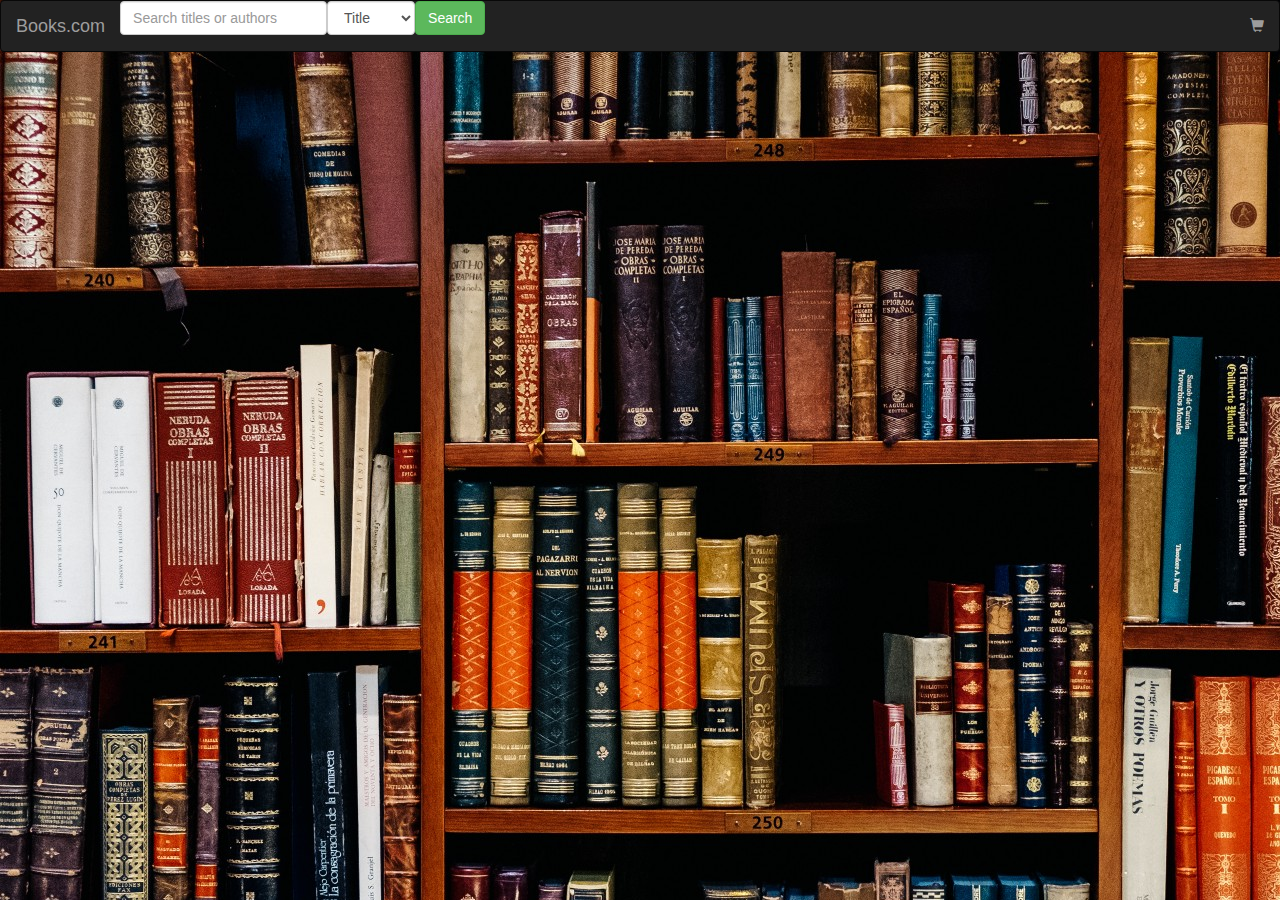
<file: BooksAPI/index.html>
﻿<!DOCTYPE html>
<html lang="en">
<head>
    <title>Books.com</title>
    <meta charset="utf-8">
    <meta name="viewport" content="width=device-width, initial-scale=1">
    <link rel="stylesheet" href="style.css">
    <link rel="stylesheet" href="https://maxcdn.bootstrapcdn.com/bootstrap/3.4.0/css/bootstrap.min.css">
    <script src="https://ajax.googleapis.com/ajax/libs/jquery/3.3.1/jquery.min.js"></script>
    <script src="https://maxcdn.bootstrapcdn.com/bootstrap/3.4.0/js/bootstrap.min.js"></script>
</head>

<body id="app">
    <nav class="navbar navbar-inverse">
        <div class="container-fluid">
            <div class="navbar-header">
                <a class="navbar-brand" href="#">Books.com</a>
            </div>
            <ul class="nav navbar-nav">
                <li>
                    <input id="input_search" class="form-control form-control-lg form-control-borderless" data-toggle="tooltip" data-placement="bottom" title="Example: The Hobbit" type="search" placeholder="Search titles or authors">
                </li>
                <li>
                    <select id="searchby"   class="form-control form-control-sm">
                        <option>Title</option>
                        <option>Author</option>
                        <option>Genre</option>
                    </select>
                </li>
                <li>
                    <button type="button" class="btn btn-success" id="btn_search">Search</button>
                </li>
            </ul>
            <ul class="nav navbar-nav navbar-right">
                <li>
                    <a href="#">
                        <span id="btn_checkout" class="glyphicon glyphicon-shopping-cart"></span>
                    </a>
                </li>
            </ul>
        </div>
    </nav>
    <!--<div class="container" id="bookcontainer">-->
    <!--<button id="btn_buy" type="button" class="btn btn-warning">Buy now</button>-->
    <div id="bookcontainer">
        
    </div>
    <div id="checkout" style="display:none;">
        <h4>Your order:</h4>
        <ul class="list-group" id="checkoutlist">
        </ul>
        <p id="sumPrice"><strong>Summary: 0 $</strong></p>
        <button type="button" id="btn_backtoshop" class="btn btn-success" >Back to Shopping</button>
        <button type="button" class="btn btn-danger">Check out</button>
    </div>

    <script src="main.js"></script>
</body>
</html>
</file>
<file: BooksAPI/style.css>
﻿body {
    background-image: url("img/books.jpg");
}

.book_item {
    width: 400px;
    float: left;
    padding:10px;
    margin-bottom: 10px;
    margin-left: 10px;
    height: 415px;
    box-shadow: 0 4px 8px 0 rgba(0, 0, 0, 0.2), 0 6px 20px 0 rgba(0, 0, 0, 0.19);
    position: relative;
}
.book_item:hover {
    background-color: #E5E5E5;
}


img {
  width: 50px;
}
#btn_buy {
    position: absolute;
    bottom: 8px;
}



.list-group {
    width: 55%;
}
.list-group li:hover{
    background-color: #E5E5E5;

}
</file>
